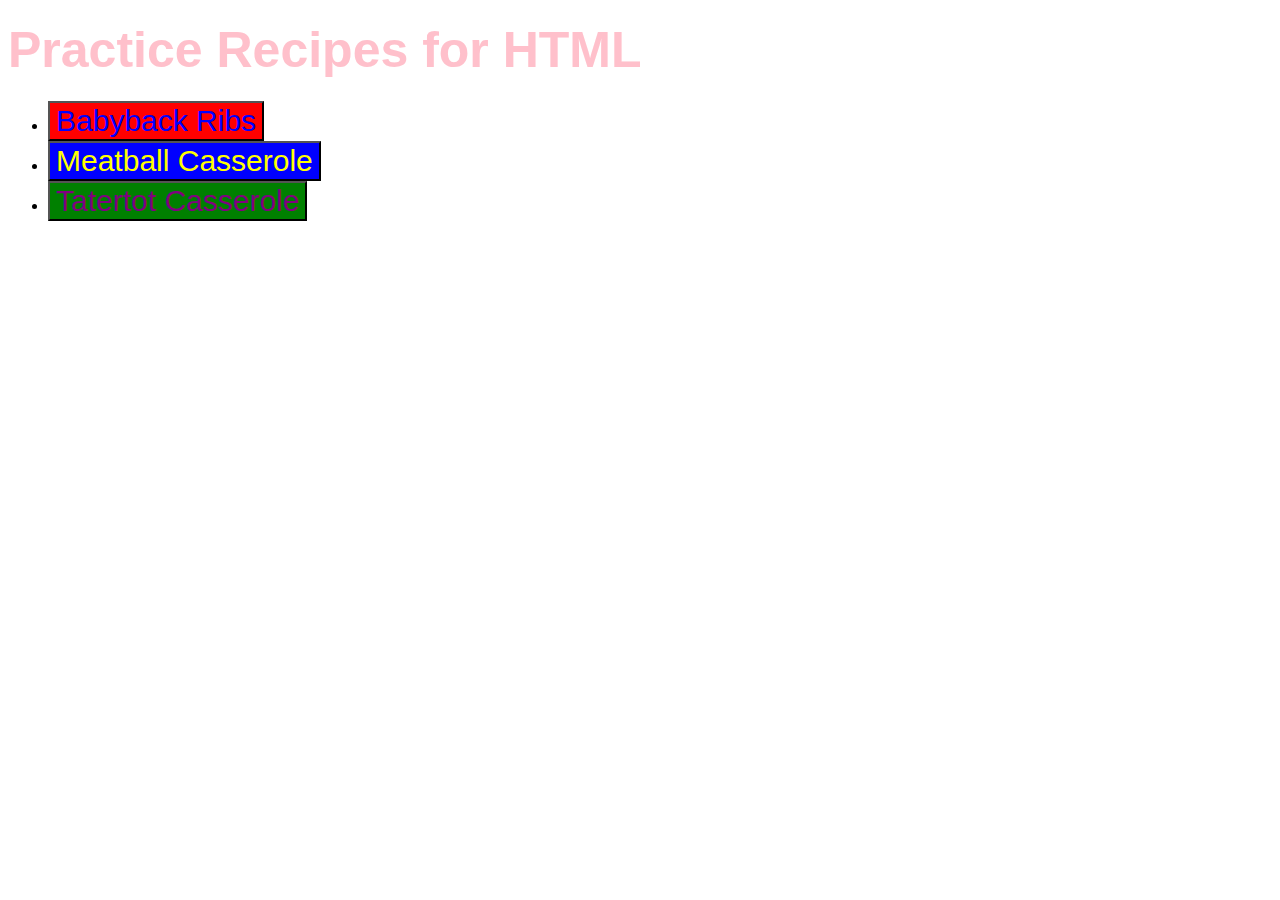
<file: index.html>
<!DOCTYPE html>
<html lang="en">
    <head>
        <meta charset="utf-8">
        <title>Odin Recipe</title>
        <link rel="stylesheet" href="style.css">
    </head>

    <body>
        <!-- for the love of god don't try these, I made up the steps and ingredients specifically for practice-->
        <h1><div>Practice Recipes for HTML</div></h1>
        <ul>
            <li><a href="recipes/ribs.html"><button class="ribsbutton">Babyback Ribs</button></a></li>
            <li><a href="recipes/casserole.html"><button id="casserolebutton">Meatball Casserole</button></a></li>
            <li><a href="recipes/taters.html"><button id="taterbutton">Tatertot Casserole</button></a></li>
    </body>
    </html>
</file>
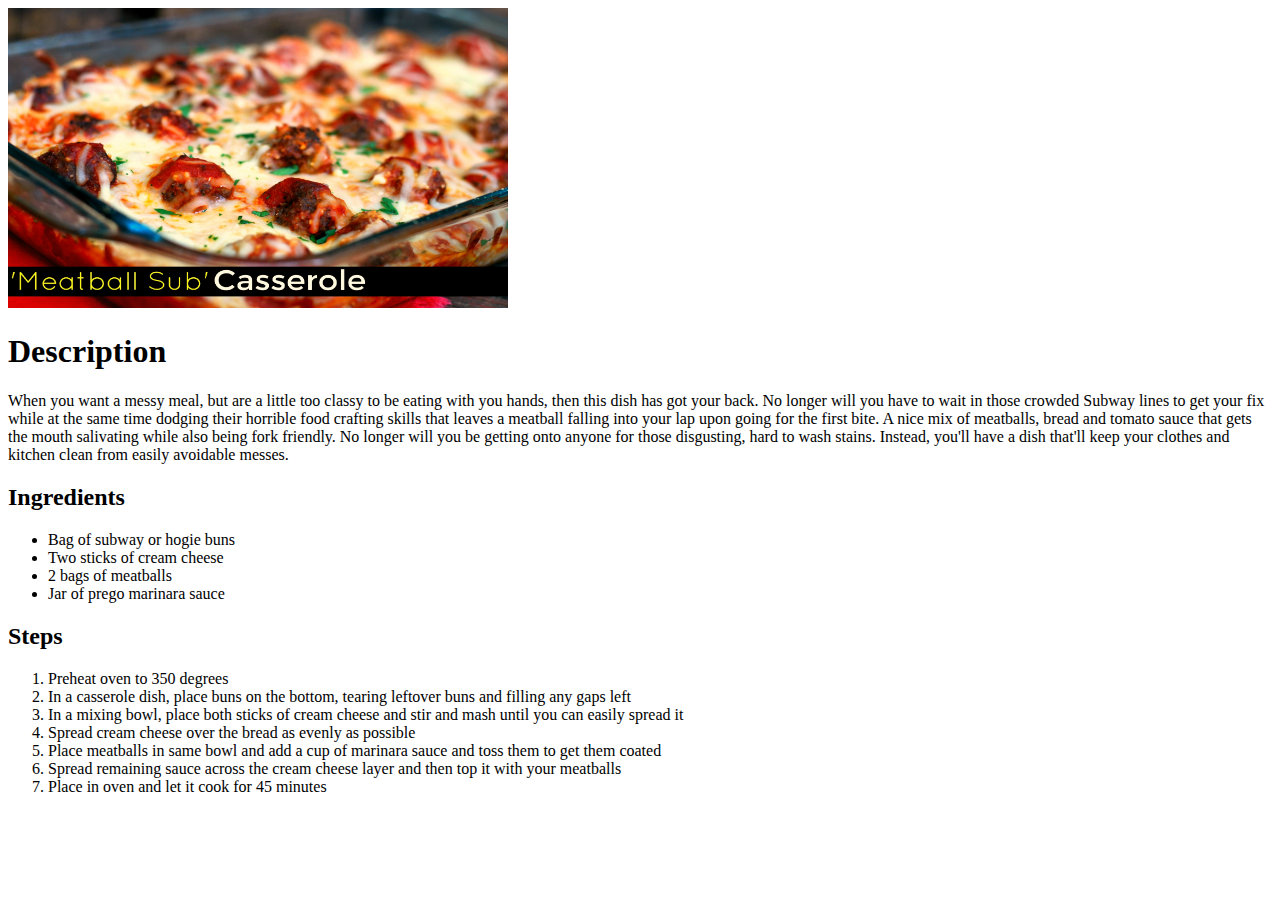
<file: recipes/casserole.html>
<!DOCTYPE html>
  <html lang="en">
    <head>
    <meta charset="utf-8">
    <title>Meatball Casserole</title>
    <img src="casserole.jpeg" alt="casserole" width="500" height="300">
  </head>
    
  <body>
    <h1>Description</h1>
        <p>When you want a messy meal, but are a little too classy to be eating
            with you hands, then this dish has got your back. No longer will you have 
            to wait in those crowded Subway lines to get your fix while at the same time
            dodging their horrible food crafting skills that leaves a meatball falling into
            your lap upon going for the first bite. A nice mix of meatballs, bread and tomato
            sauce that gets the mouth salivating while also being fork friendly. No longer
            will you be getting onto anyone for those disgusting, hard to wash stains.
            Instead, you'll have a dish that'll keep your clothes and kitchen clean from
            easily avoidable messes.
        </p>
    <h2>Ingredients</h2>
    <ul>
        <li>Bag of subway or hogie buns</li>
        <li>Two sticks of cream cheese</li>
        <li>2 bags of meatballs</li>
        <li>Jar of prego marinara sauce</li>
    </ul>
    <h2>Steps</h2>
    <ol>
        <li>Preheat oven to 350 degrees</li>
        <li>In a casserole dish, place buns on the bottom, tearing leftover buns and filling any gaps left</li>
        <li>In a mixing bowl, place both sticks of cream cheese and stir and mash until you can easily spread it</li>
        <li>Spread cream cheese over the bread as evenly as possible</li>
        <li>Place meatballs in same bowl and add a cup of marinara sauce and toss them to get them coated</li>
        <li>Spread remaining sauce across the cream cheese layer and then top it with your meatballs</li>
        <li>Place in oven and let it cook for 45 minutes</li>
    </ol>
  </body>
  </html>
</file>
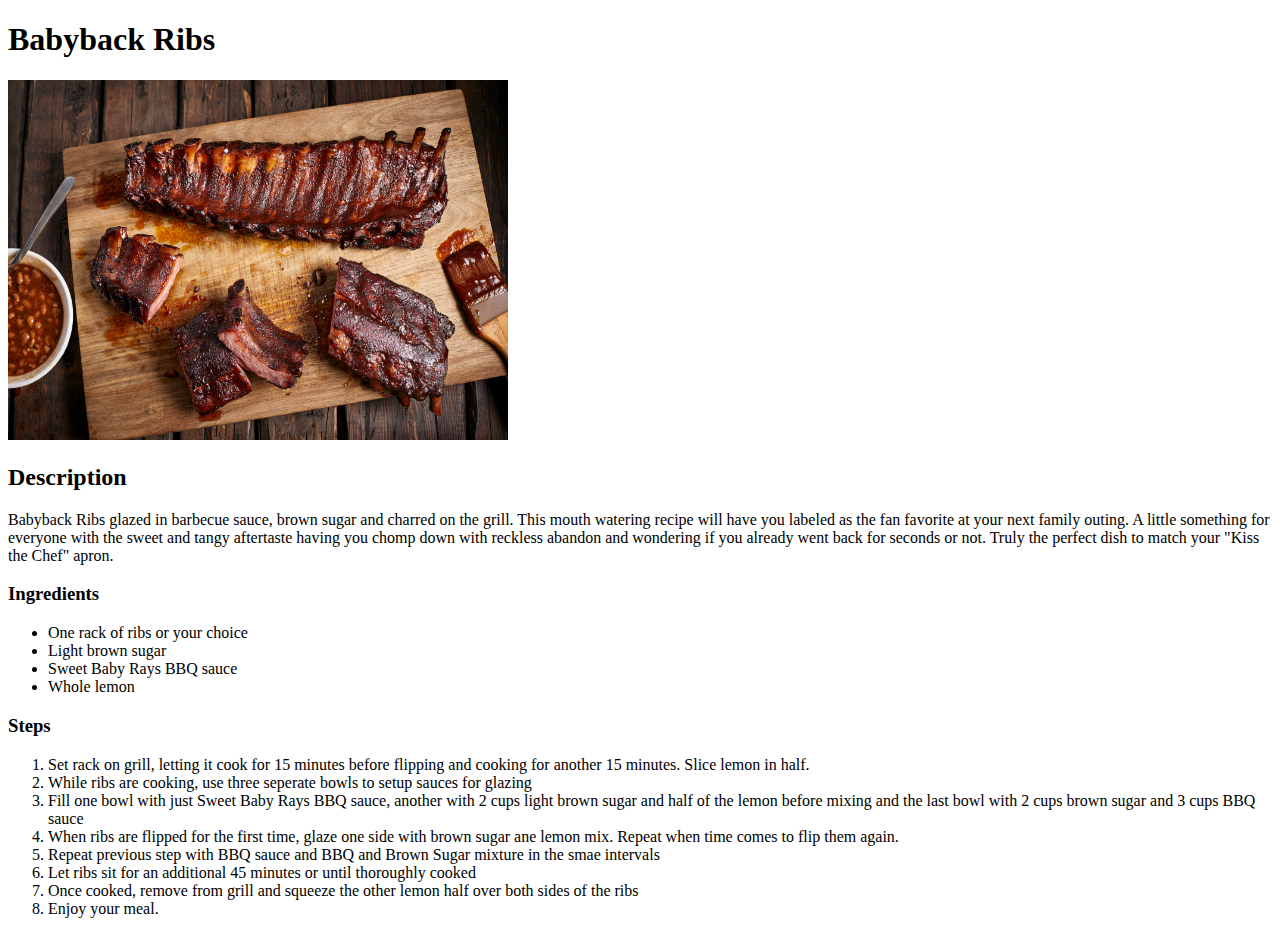
<file: recipes/ribs.html>
<!DOCTYPE html>
    <html lang="en">
        <head>
        <meta charset="UTF-8">
        <title>Babyback Ribs</title>
    </head>

    <body>
     <h1>Babyback Ribs</h1>
        <img src="ribs.jpeg" alt="ribs" height="360" width="500">
        <h2>Description</h2>
        <p>Babyback Ribs glazed in barbecue sauce, brown sugar
            and charred on the grill. This mouth watering recipe will have
            you labeled as the fan favorite at your next family outing. A little 
            something for everyone with the sweet and tangy aftertaste having you
            chomp down with reckless abandon and wondering if you already went back
            for seconds or not. Truly the perfect dish to match your "Kiss the Chef"
            apron.
        </p>
     <h3>Ingredients</h3>
        <ul>
            <li>One rack of ribs or your choice</li>
            <li>Light brown sugar</li>
            <li>Sweet Baby Rays BBQ sauce</li>
            <li>Whole lemon</li>
        </ul>
     <h3>Steps</h3>
        <ol>
            <li>Set rack on grill, letting it cook for 15 minutes before 
            flipping and cooking for another 15 minutes. Slice lemon in half.</li>
            <li>While ribs are cooking, use three seperate bowls to setup sauces for glazing</li>
            <li>Fill one bowl with just Sweet Baby Rays BBQ sauce, another with 2 cups light brown sugar
            and half of the lemon before mixing and the last bowl with 2 cups brown sugar and 3 cups BBQ sauce</li>
            <li>When ribs are flipped for the first time, glaze one side with brown sugar ane lemon mix. Repeat when
            time comes to flip them again.</li>
            <li>Repeat previous step with BBQ sauce and BBQ and Brown Sugar mixture in the smae intervals</li>
            <li>Let ribs sit for an additional 45 minutes or until thoroughly cooked</li>
            <li>Once cooked, remove from grill and squeeze the other lemon half over both sides of the ribs</li>
            <li>Enjoy your meal.</li>
        </ol>
    </body>
</html>
</file>
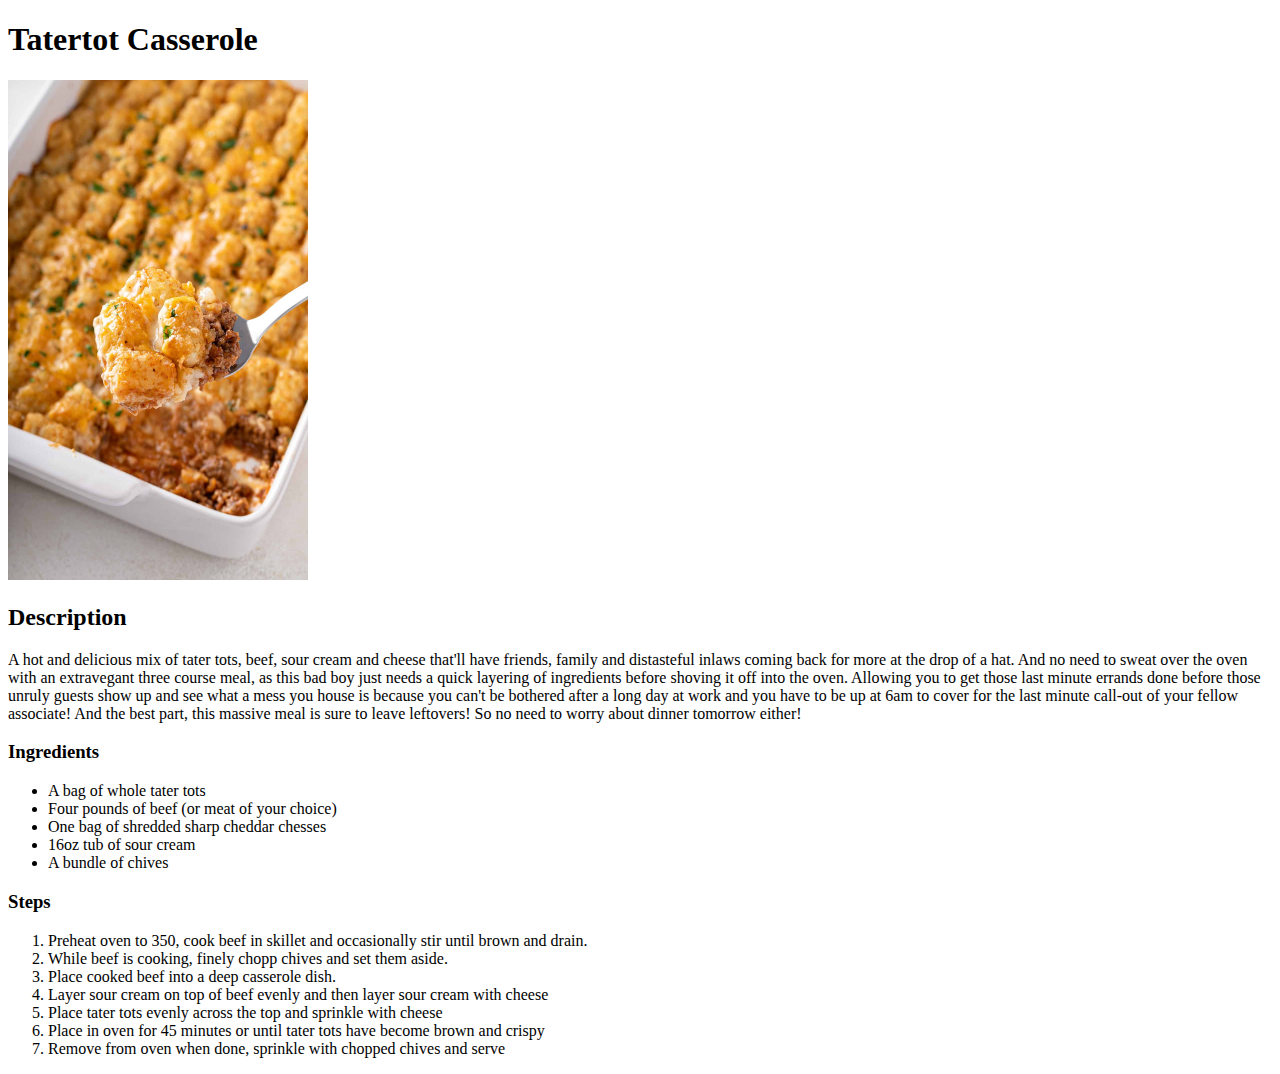
<file: recipes/taters.html>
<!DOCTYPE html>
<html lang="en">

<head> 
    <meta charset="utf-8">
    <title>Tatertot Casserole</title>
</head>

<body>
    <h1>Tatertot Casserole</h1>
    <img src="tater.jpeg" alt="tater" width="300" height="500">
    <h2>Description</h2>
        <p>A hot and delicious mix of tater tots, beef, sour cream and cheese that'll have
            friends, family and distasteful inlaws coming back for more at the drop of a hat.
            And no need to sweat over the oven with an extravegant three course meal, as this 
            bad boy just needs a quick layering of ingredients before shoving it off into the 
            oven. Allowing you to get those last minute errands done before those unruly guests
            show up and see what a mess you house is because you can't be bothered after a long
            day at work and you have to be up at 6am to cover for the last minute call-out of your
            fellow associate! And the best part, this massive meal is sure to leave leftovers! So 
            no need to worry about dinner tomorrow either!
        </p>
        <h3>Ingredients</h3>
        <ul>
            <li>A bag of whole tater tots</li>
            <li>Four pounds of beef (or meat of your choice)</li>
            <li>One bag of shredded sharp cheddar chesses</li>
            <li>16oz tub of sour cream</li>
            <li>A bundle of chives</li>
        </ul>
        <h3>Steps</h3>
        <ol>
            <li>Preheat oven to 350, cook beef in skillet and occasionally stir until brown and drain.</li>
            <li>While beef is cooking, finely chopp chives and set them aside.</li>
            <li>Place cooked beef into a deep casserole dish.</li>
            <li>Layer sour cream on top of beef evenly and then layer sour cream with cheese</li>
            <li>Place tater tots evenly across the top and sprinkle with cheese</li>
            <li>Place in oven for 45 minutes or until tater tots have become brown and crispy</li>
            <li>Remove from oven when done, sprinkle with chopped chives and serve</li>
        </ol>
</body>
</html>
</file>
<file: style.css>
.ribsbutton {
    background-color: red;
    color: blue;
    font-size: 30px;
}
#casserolebutton {
    background-color: blue;
    color: yellow;
    font-size: 30px;
}
#taterbutton {
    background-color: green;
    color: purple;
    font-size: 30px;
}
div {
    color: pink;
    font-size: 50px;
    font-weight: 400px;
    font-family: arial;
}
</file>
